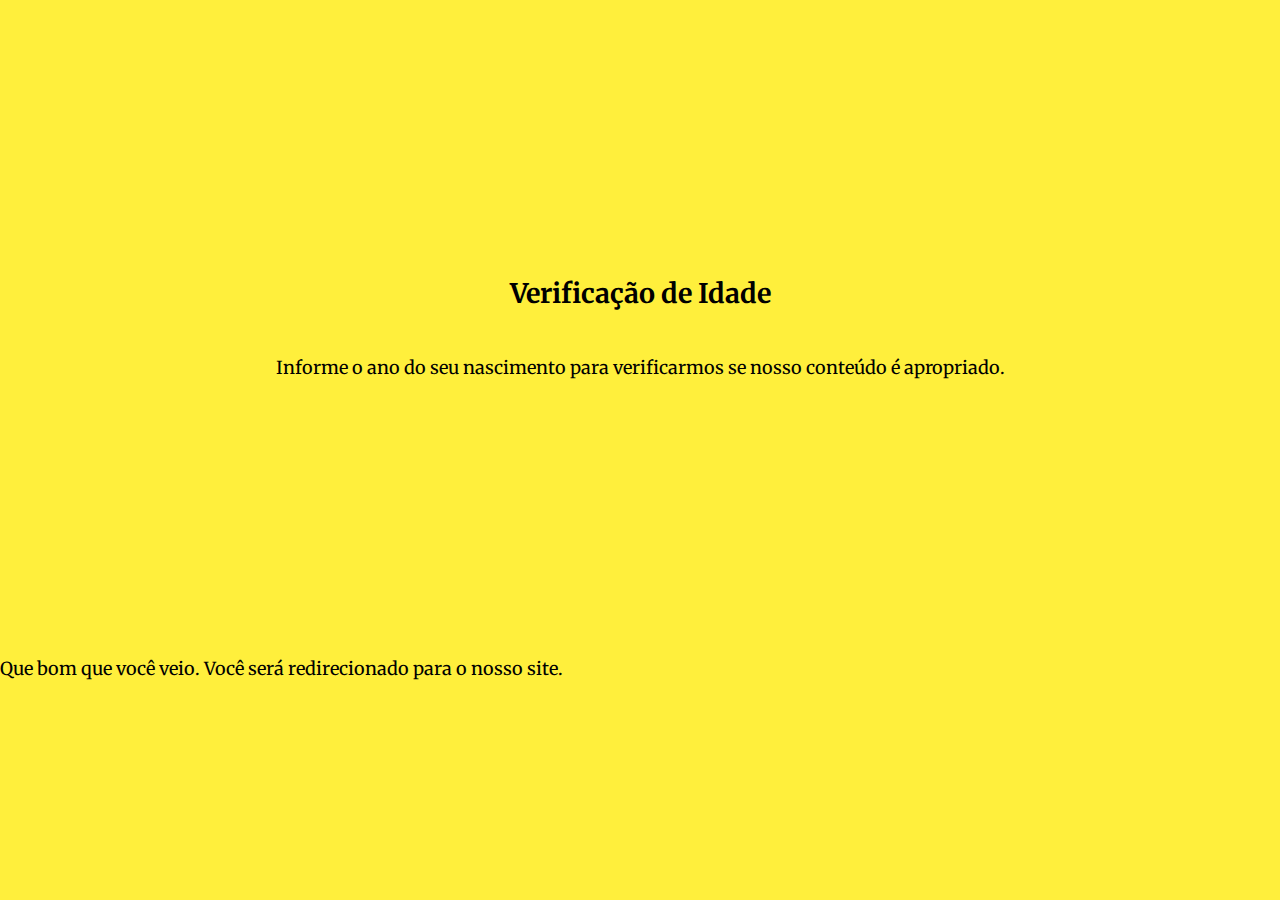
<file: index.html>
<!DOCTYPE html>
<html lang="pt-br">
<head>
    <meta charset="UTF-8">
    <meta http-equiv="X-UA-Compatible" content="IE=edge">
    <meta name="viewport" content="width=device-width, initial-scale=1.0">
    <title>Sites profissionais responsivos, loja virtual, UX Design - Agência Colors</title>
    <meta name="description" content="Somos a Agência Colors, informe sua idade.">
    <meta name="keywords" content="site, site responsivo">

    <!-- FAVICON -->
    <link rel="shortcut icon" href="imagens/favicon.png" type="image/x-icon">

    <!-- CSS EXTERNO -->
    <link rel="stylesheet" href="estilo.css">
</head>
<body>
    <section class="centraliza">
        <h2>Verificação de Idade</h2>
        <p>Informe o ano do seu nascimento para verificarmos se nosso conteúdo é apropriado.</p>
    </section>


    <script>
        // o básico (mal) feito
        /* let nasc = prompt("Digite o ano do seu nascimento com 4 dígitos");
        document.write("<br>Você tem " +(2021-nasc)+ " anos."); */


        // pegando o ano atual dinâmicamente
        /* let nasc = prompt("Digite o ano do seu nascimento com 4 dígitos");
        let anoAtual = new Date().getFullYear();
        document.write("Você tem " +(anoAtual-nasc)+ " anos."); */


        // adicionando uma condicional que verifica se o usuário é maior de 18 anos e executa algo de acordo com essas resposta
        /* 
        let nasc = prompt("Digite o ano do seu nascimento com 4 dígitos");
        let anoAtual = new Date().getFullYear();
        let idade = anoAtual - nasc;

        if (idade < 18) {
            document.write("Você ainda não tem idade para acessar a Agência Colors");
        } else {
            document.write("Que bom que você chegou à Agência Colors!");
        }
        */


        // direcionando o usuário para o site se ele for maior de idade.
        /* 
        let nasc = prompt("Digite o ano do seu nascimento com 4 dígitos");
        let anoAtual = new Date().getFullYear();
        let idade = anoAtual - nasc;

        if (idade < 18) {
            document.write("Você ainda não tem idade para acessar a Agência Colors");
        } else {
            window.location = "index.html";
        };
        */


        // direcionando o usuário de acordo com a idade, após X segundos.

        let nasc = prompt("Digite o ano do seu nascimento com 4 dígitos");
        let anoAtual = new Date().getFullYear();
        let idade = anoAtual - nasc;

        if (idade < 18) {
            document.write("Você ainda não tem idade para acessar a Agência Colors");
        } else {
            document.write("Que bom que você veio. Você será redirecionado para o nosso site.");
            
            setTimeout( function() {
                window.location = "pagina-inicial.html";
            }, 3000);
            
        };


      
        


    </script>
    
</body>
</html>
</file>
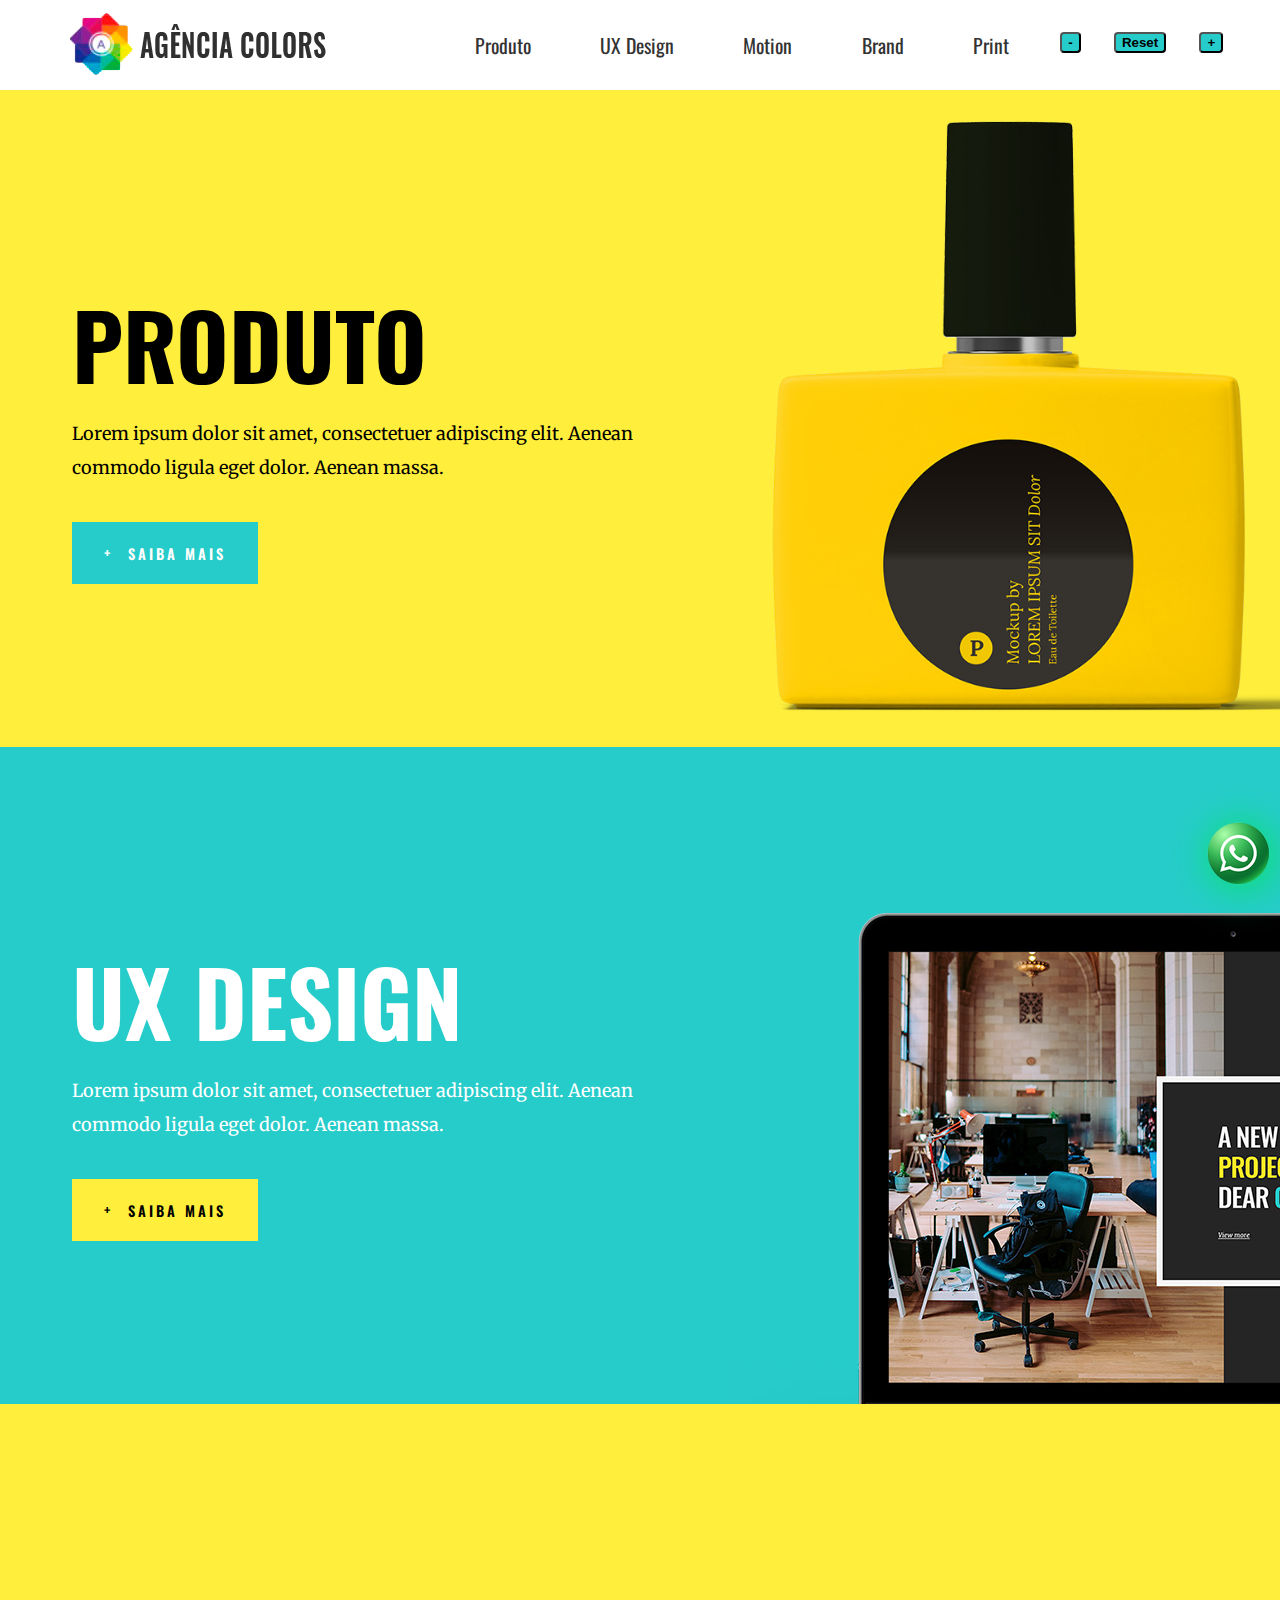
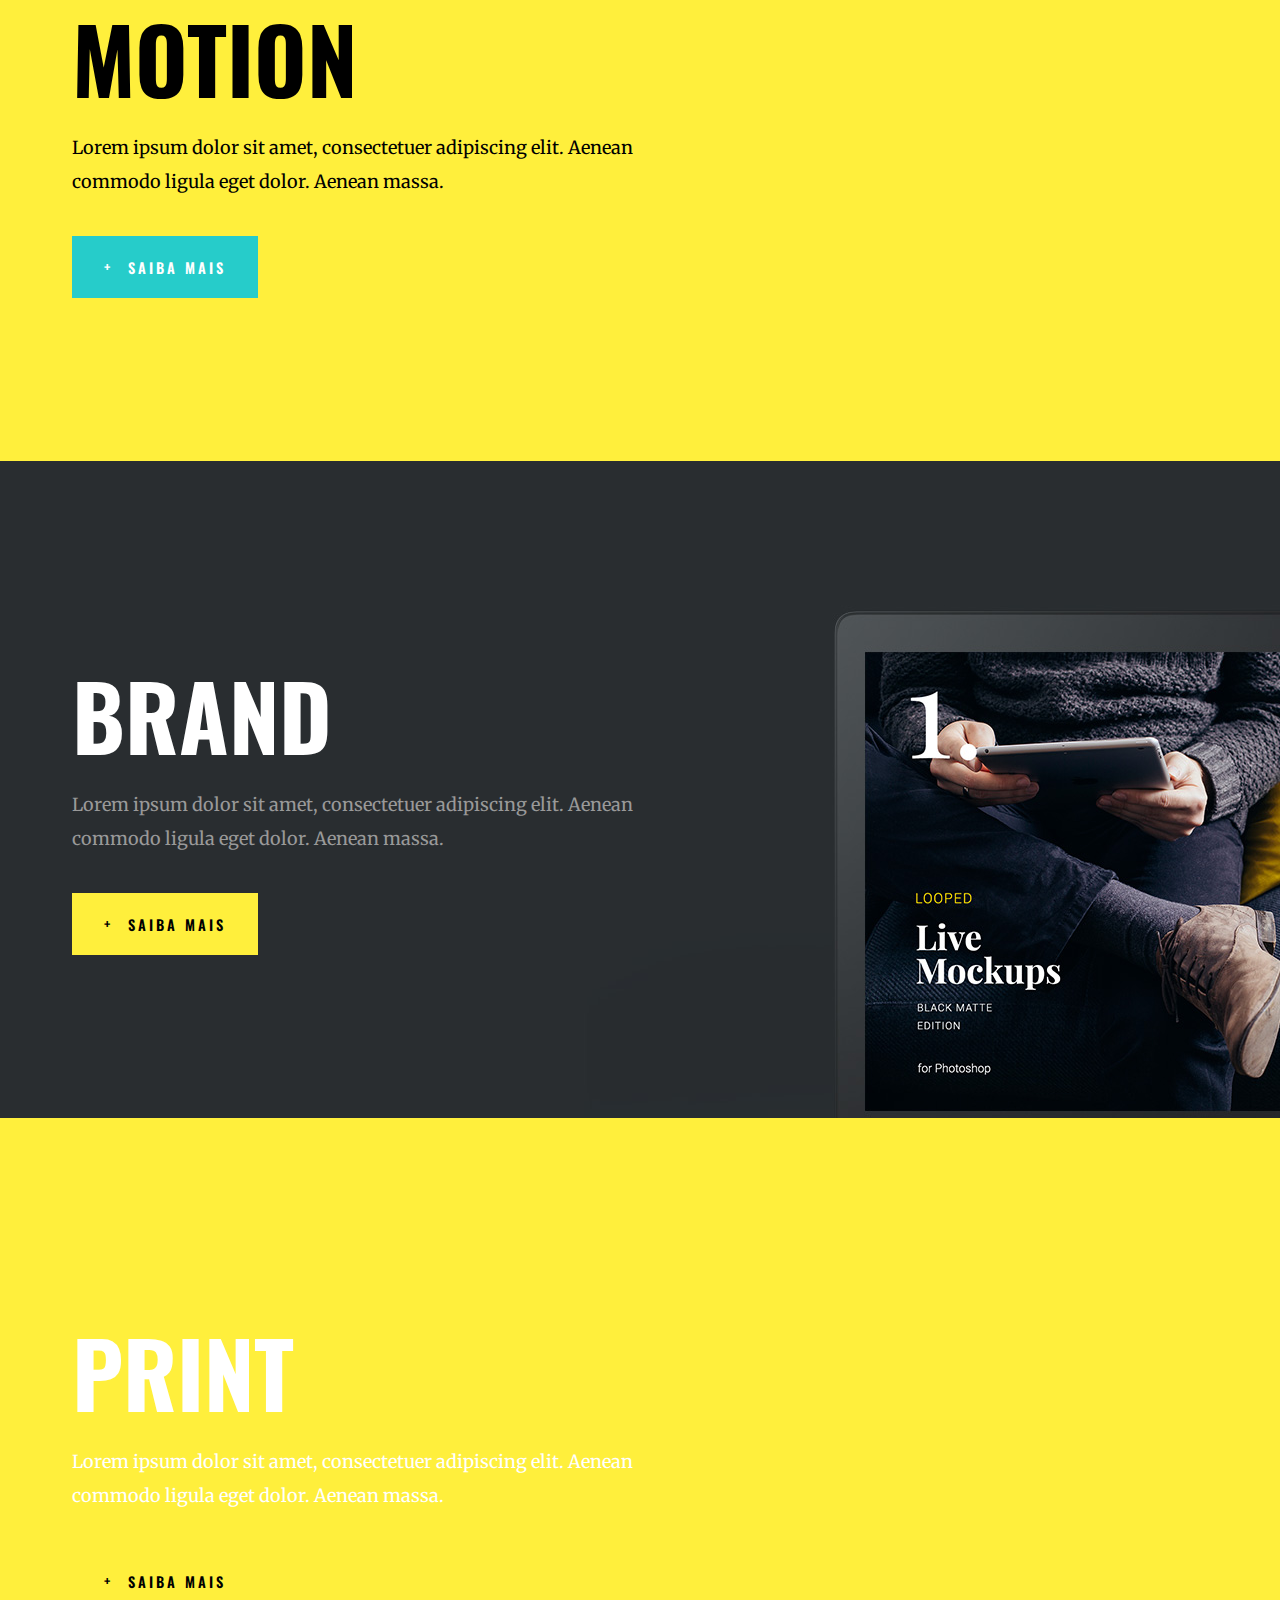
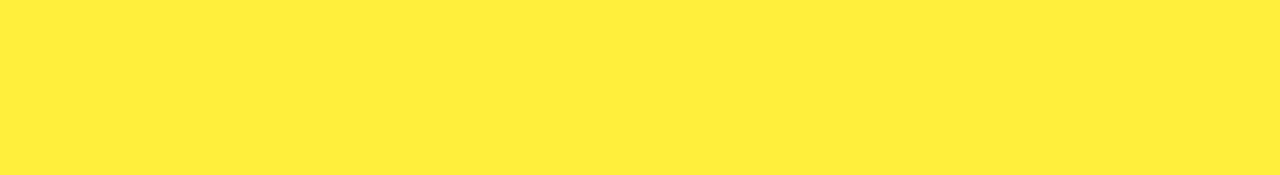
<file: pagina-inicial.html>
<!DOCTYPE html>
<html lang="pt-br">
<head>
    <meta charset="UTF-8">
    <meta http-equiv="X-UA-Compatible" content="IE=edge">
    <meta name="viewport" content="width=device-width, initial-scale=1.0">
    <title>Sites profissionais responsivos, loja virtual, UX Design - Agência Colors</title>
    <meta name="description" content="Criação profissional de sites responsivos, lojas virtuais, interface, aplicativos e muito mais. Somos a Agência Colors.">
    <meta name="keywords" content="site, site responsivo, criação de site, ux design, loja virtual">

    <!-- FAVICON -->
    <link rel="shortcut icon" href="imagens/favicon.png" type="image/x-icon">

    <!-- CSS EXTERNO -->
    <link rel="stylesheet" href="estilo.css">
</head>
<body>
    <header>
        <div><p><a href="index.html" title="página inicial"><img src="imagens/logo-colors-trans.png" alt="Logo Agência Colors"></a></p></div>

        <nav>
            <ul>
                <li><a href="#produto" title="Produtos da Agência Colors">Produto</a></li>
                <li><a href="#ux" title="Criação de interfaces com foco em UX">UX Design</a></li>
                <li><a href="#motion" title="motion design">Motion</a></li>
                <li><a href="#brand" title="Brand">Brand</a></li>
                <li><a href="#print" title="Print">Print</a></li>
                <li><button onclick="tamTexto(-4)">-</button></li>
                <li><button onclick="tamTexto(18)">Reset</button></li>
                <li><button onclick="tamTexto(+4)">+</button></li>
            </ul>
        </nav>
    </header>

    <section id="produto">
        <div class="conteudo">
            <h1>PRODUTO</h1>
            <p>Lorem ipsum dolor sit amet, consectetuer adipiscing elit. Aenean commodo ligula eget dolor. Aenean massa.</p>
            <p><a href="#" title="" class="cta bt-verde-agua">SAIBA MAIS</a></p>
        </div>
    </section>



    <section id="ux">
        <div class="conteudo">
            <h1>UX DESIGN</h1>
            <p>Lorem ipsum dolor sit amet, consectetuer adipiscing elit. Aenean commodo ligula eget dolor. Aenean massa.</p>
            <p><a href="#" title="" class="cta">SAIBA MAIS</a></p>
        </div>
    </section>


    <section id="motion">
        <div class="conteudo">
            <h1>MOTION</h1>
            <p>Lorem ipsum dolor sit amet, consectetuer adipiscing elit. Aenean commodo ligula eget dolor. Aenean massa.</p>
            <p><a href="#" title="" class="cta bt-verde-agua">SAIBA MAIS</a></p>
        </div>
    </section>


    <section id="brand">
        <div class="conteudo">
            <h1>BRAND</h1>
            <p class="texto-cinza">Lorem ipsum dolor sit amet, consectetuer adipiscing elit. Aenean commodo ligula eget dolor. Aenean massa.</p>
            <p><a href="#" title="" class="cta">SAIBA MAIS</a></p>
        </div>
    </section>



    <section id="print">
        <div class="conteudo">
            <h1>PRINT</h1>
            <p>Lorem ipsum dolor sit amet, consectetuer adipiscing elit. Aenean commodo ligula eget dolor. Aenean massa.</p>
            <p><a href="#" title="" class="cta">SAIBA MAIS</a></p>
        </div>
    </section>


    <!-- Botão de WhatsApp flutuante -->
    <div class="whats">
        <a href="https://api.whatsapp.com/send?phone=5511987654321" title="mensagem via WhatsApp" target="_blank"><img src="imagens/logo-whats.png" alt="logo WhatsApp"></a>
    </div>

    <!-- Barra de acessibilidade -->

   <!--  <div id="acessibilidade">
        <button onclick="tamTexto(-4)">-</button>
        <button onclick="tamTexto(18)">Reset</button>
        <button onclick="tamTexto(+4)">+</button>
        </div> -->

    <script>
        //se eu tivesse declarado a fonte dentro da função ele ja limitaria o aumento e diminuição da fonte.
        let fonte = 18;
        
        //Definindo a função que muda o tamanho da fonte/texto
        function tamTexto(contador){
            
            if (contador == 18) {
                fonte = contador;
            } else {
                fonte += contador;
            }

            //limitando o tamanho
            if (fonte >= 26) {
                fonte = 26;
            } else if (fonte < 10){
                fonte = 10
            }

            // Definindo o tamanho da fonte no conteúdo
            document.querySelector("body").style.fontSize = fonte + "px";
        }
    </script>

</body>
</html>
</file>
<file: estilo.css>
@import url('https://fonts.googleapis.com/css2?family=Merriweather&family=Oswald&display=swap');

/*
Texto corrido: font-family: 'Merriweather', serif;
Título: font-family: 'Oswald', sans-serif;
*/

/* Ajuste do Box Model pra TUDO */
*, *::after, *::before { box-sizing: border-box; }

html {
    font-size: 18px;
    scroll-behavior: smooth;   /* rolagem suave 
    entre as áreas da página */
    scroll-padding-top: 70px; /* Aplica um padding apenas quando o scroll acontece, no nosso caso, ao clicar no links do menu */


    /* variáveis CSS
    declaração:
    --cor-principal:#f0f;

    recuperando a variável declarada:
    var(--cor-principal);
    */
}

img, iframe {
    max-width: 100%;
}

body {
    margin: 0;
    padding: 0;
    font-family: 'Merriweather', serif;
}

header {
    text-align: center;
    background: #fff;
    position: sticky;
    top: 0;
    padding-bottom: 0.1rem;
}

nav ul {
    list-style: none;
    padding: 0;
    display: flex;
    justify-content: space-around;
}

nav a {
    text-decoration: none;
    color: #333;
    font-family: 'Oswald', sans-serif;
    padding: .5rem 0.6rem;
    transition: all 0.6s;
}

nav a:hover, nav a:active {
    color: rgb(255, 239, 60);
    background-color: #000;
}

section {
    height: 73vh;
    display: flex;
    align-items: center;
    margin: 0;  
}

    .conteudo {
        width: 90%;
        max-width: 800px;
        margin: auto;
    }

    section h1 {
        font-family: 'Oswald', sans-serif;
        font-size: 3rem;
        margin-bottom: 1rem;
    }

    section p {
        line-height: 1.9rem;  /* configura o espaço entre as linhas */
    }


/* Formatando os botões da <section> */
.cta {
    font-family: 'Oswald', sans-serif;
    letter-spacing: 3px;  /* configura o espaço entre as letras */
    text-decoration: none;
    font-size: .8rem;
    font-weight: 600;
    background-color: rgb(255, 239, 60);
    padding: 1.15rem 1.8rem ;
    line-height: 5.5rem;
    color: #000;
}

    .cta::before {
        content: "+";
        margin-right: .8rem;
        font-weight: 600;
    }


/* classe para deixar o link / botão verde água */
.bt-verde-agua {
    background: #26ccca;
    color: #fff;
}


#produto {
    background-image: url(imagens/h13-background-img-1.jpg);
    background-size: cover;
    background-position-x: center;
}

#ux {
    color: #fff;
    background-image: url(imagens/h13-background-img-2.jpg);
}

#motion {
    background-image: url(imagens/h13-background-img-3.jpg);
    background-size: cover;
    background-position-x: center;
}

#brand {
    color: #fff;
    background-image: url(imagens/h13-background-img-4.jpg);
}

.texto-cinza {
    color: #999;
}

#print {
    background-image: url(imagens/h13-background-img-5.jpg);
    background-size: cover;
    background-position-x: center;
    color: #fff;
}



/* Fazendo o botão do whatsapp flutuar */
.whats {
    position: fixed;
    bottom: 10px;
    right: 10px;
    filter: drop-shadow(3px 3px 20px rgb(4, 228, 90));
}

.centraliza {
    flex-direction: column;
    justify-content: center;
}


button{
    background-color: #26ccca;
    border-radius: 4px;
    font-weight: bolder;
        
}

/* Formatando para telas acima de 778px */
@media screen and (min-width:778px) {
    body {
        background-color: rgb(255, 239, 60);
    }

    .conteudo {
        width: 50%;
        max-width: 800px;
        margin: 0;
        margin-left: 4rem;
    }

    section h1{
        font-size: 5rem;
        margin-bottom: -0.6rem;
    }

    #produto, #motion, #print {
        background-attachment: fixed;
    }

    header {
        display: flex;
        justify-content: space-around;
        align-items: center;
        height: 10vh;  
    }

    header div { 
        width: 25%;
    }

    header nav {
        width: 70%;
        max-width: 800px;
    }

    nav a {
        font-size: 1.1rem;
        padding: 0.7rem 1.0rem;
    }

}
</file>
